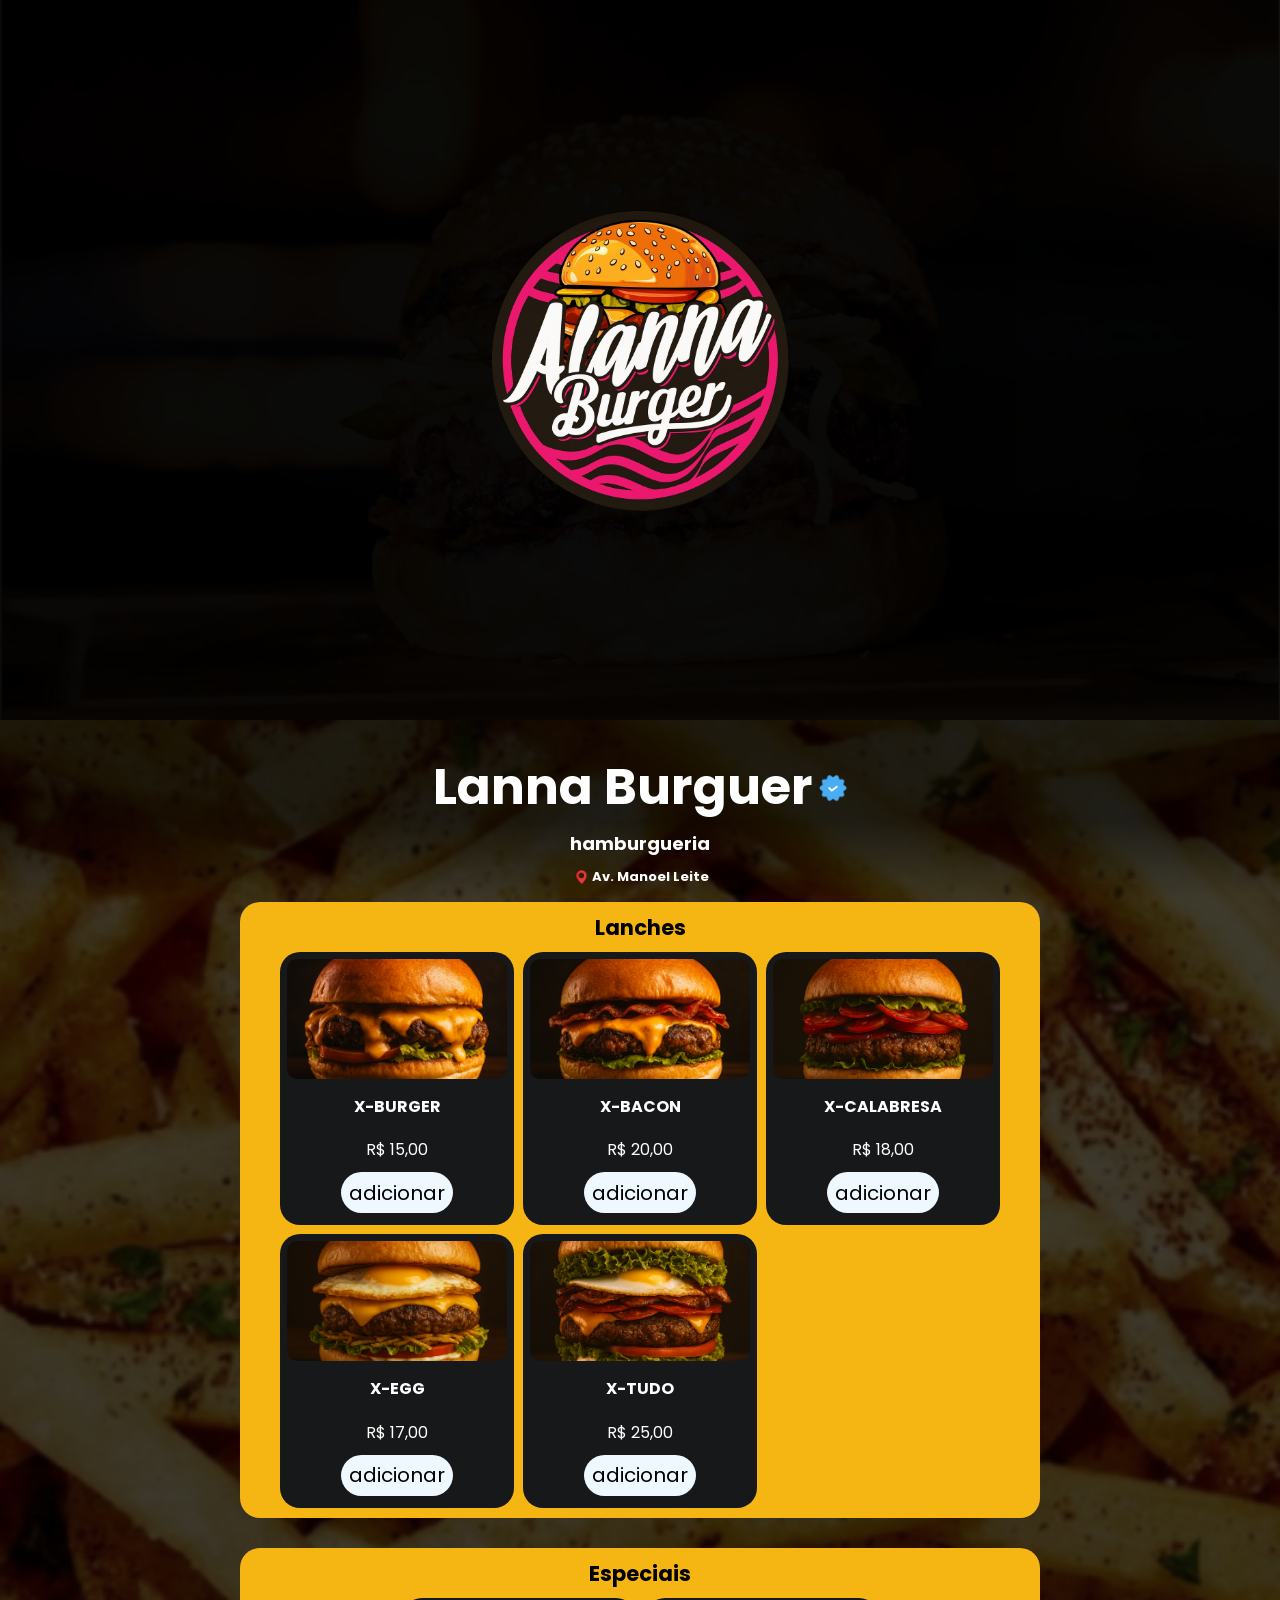
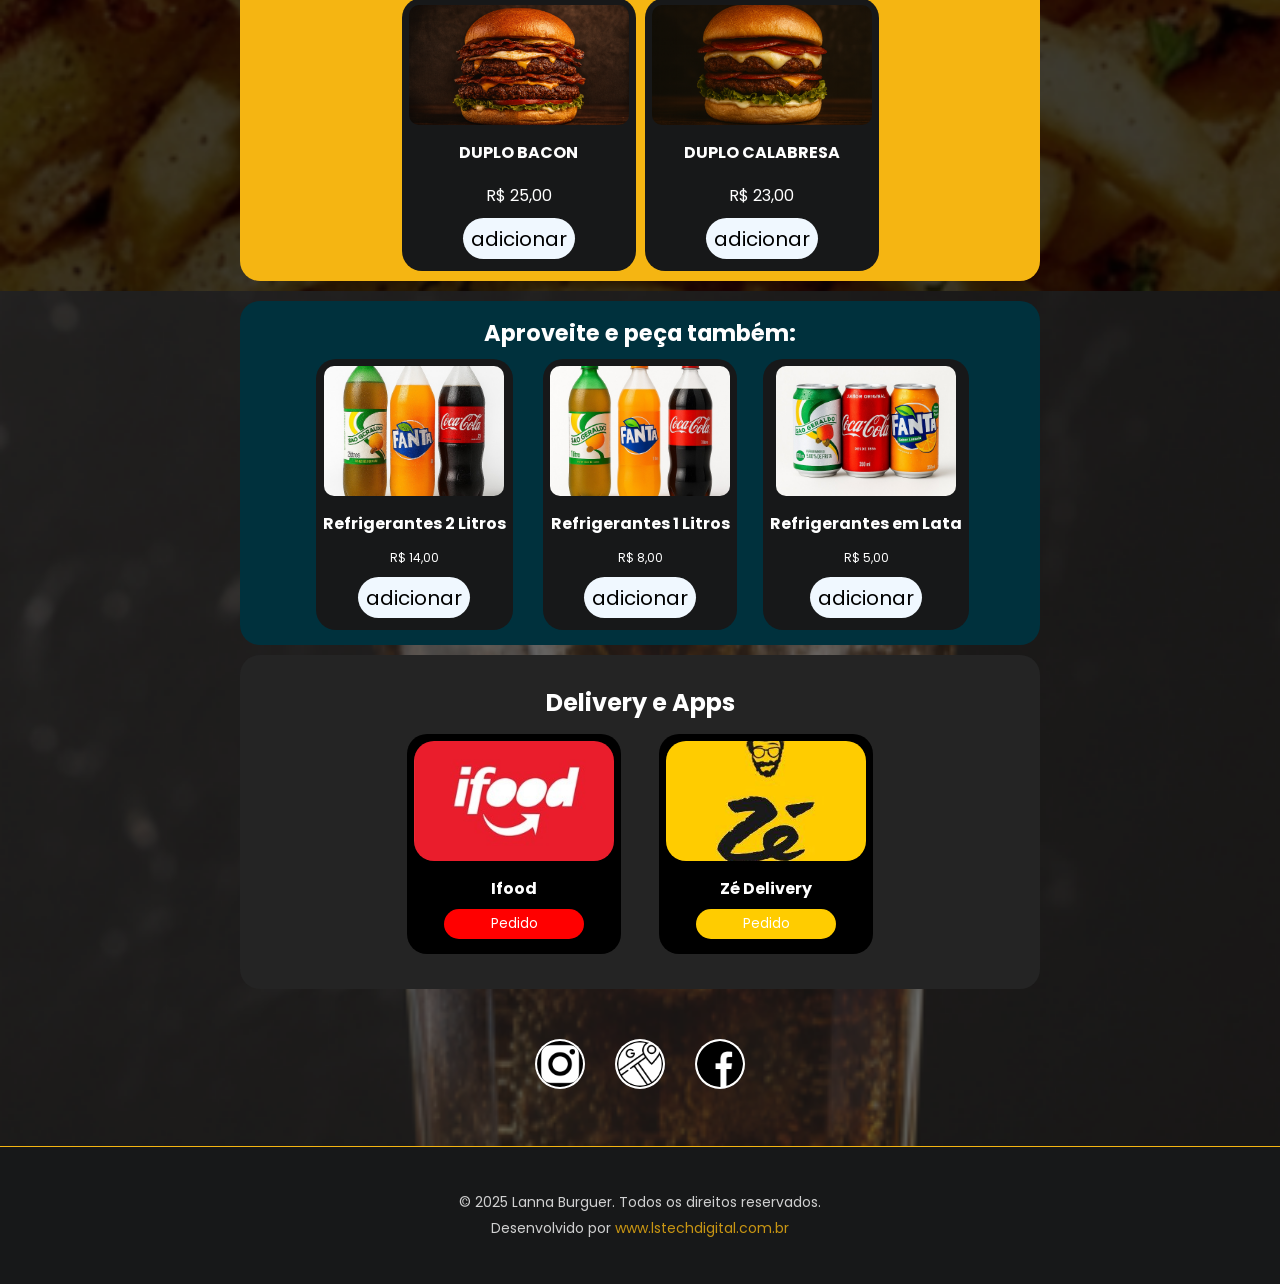
<file: index.html>
<!DOCTYPE html>
<html lang="pt-BR">
<head>

    <link rel="preconnect" href="https://fonts.googleapis.com">
    <link rel="preconnect" href="https://fonts.gstatic.com"crossorigin>


    <meta charset="UTF-8">
    <meta name="viewport" content="width=device-width, initial-scale=1.0">
    <title>Lanna Burguer</title>

    <!-- Preload Critical Assets -->
    <link rel="preload" href="assents/Animação_Comida.webm" as="video" type="video/webm">


    <link rel="stylesheet" href="styles/index.css">
    <link href="https://fonts.googleapis.com/css2?family=Allura&family=Archivo:ital,wght@0,100..900;1,100..900&family=Inter:ital,opsz,wght@0,14..32,100..900;1,14..32,100..900&family=Open+Sans:ital,wght@0,300..800;1,300..800&family=Poppins&family=Roboto+Condensed:ital,wght@0,100..900;1,100..900&display=swap" rel="stylesheet">
    
    <link rel="stylesheet" href="styles/index.css">

    <!-- Favicon Configuration -->
    <link rel="apple-touch-icon" sizes="180x180" href="assents/icones/favicon/apple-touch-icon.png">
    <link rel="icon" type="image/png" sizes="32x32" href="assents/icones/favicon/favicon-32x32.png">
    <link rel="icon" type="image/png" sizes="16x16" href="assents/icones/favicon/favicon-16x16.png">
    <link rel="manifest" href="assents/icones/favicon/site.webmanifest">
    <link rel="shortcut icon" href="assents/icones/favicon/favicon.ico">
    <!-- End Favicon Configuration -->
</head>
<body>

    <header>
        <div class="header-container">
            <video id="bg-video" autoplay loop muted src="assents/vidoe_humbuguer.webm"></video>
            <div class="video-overlay"></div>
            <img class="logo" src="assents/logo Alanna burger (1).png" alt="logo da lana Burguer">
        </div>
    </header>

    <main>

        <div id="principal">

            
            <div id="container_comida">

                <div class="color"></div>
                
                <div class="title-container">
        
                    <article class="title">
                        
                        <div class="title-line">
        
                            <h1>Lanna Burguer</h1>
                            <span id="verificacao"></span>
                            
                        </div>
        
                        <h2>hamburgueria</h2>
        
                    </article>
        
                    <article class="subTitle">
        
                        <span class="localizacao">
                        </span> 
                        <h2>Av. Manoel Leite</h2>
        
                    </article>
        
        
                </div>
        
               
                
                    <div class="container-menu">

        <article class="title-menu">
            <h2>Lanches</h2>
        </article>

        <div class="card-grid">

            <!-- Lanches -->

            <section class="cards" data-produto="x-burger">
                <figure>
                    <img src="assents/img/xburgue.png" alt="imagem de um x-burger" loading="lazy">
                    <figcaption>
                        <h2>X-BURGER</h2>
                    </figcaption>
                </figure>
                <p>R$ 15,00</p>
                <div class="adiciona">
                    <button>adicionar</button>
                </div>
            </section>

            <section class="cards" data-produto="x-bacon">
                <figure>
                    <img src="assents/img/xbacon.png" alt="imagem de um x-bacon" loading="lazy">
                    <figcaption>
                        <h2>X-BACON</h2>
                    </figcaption>
                </figure>
                <p>R$ 20,00</p>
                <div class="adiciona">
                    <button>adicionar</button>
                </div>
            </section>

            <section class="cards" data-produto="x-calabresa">
                <figure>
                    <img src="assents/img/xcalabresa.png" alt="imagem de um x-calabresa" loading="lazy">
                    <figcaption>
                        <h2>X-CALABRESA</h2>
                    </figcaption>
                </figure>
                <p>R$ 18,00</p>
                <div class="adiciona">
                    <button>adicionar</button>
                </div>
            </section>


            <section class="cards" data-produto="x-egg">
                <figure>
                    <img src="assents/img/xegg.png" alt="imagem de um x-egg" loading="lazy">
                    <figcaption>
                        <h2>X-EGG</h2>
                    </figcaption>
                </figure>
                <p>R$ 17,00</p>
                <div class="adiciona">
                    <button>adicionar</button>
                </div>
            </section>

            <section class="cards" data-produto="x-tudo">
                <figure>
                    <img src="assents/img/xtudo.png" alt="imagem de um x-tudo" loading="lazy">
                    <figcaption>
                        <h2>X-TUDO</h2>
                    </figcaption>
                </figure>
                <p>R$ 25,00</p>
                <div class="adiciona">
                    <button>adicionar</button>
                </div>
            </section>
        </div>
    </div>

    <!-- Nova seção de Especiais -->
    <div class="container-menu especiais-container">
        <article class="title-menu">
            <h2>Especiais</h2>
        </article>
        <div class="card-grid">
            <section class="cards" data-produto="duplo-bacon">
                <figure>
                    <img src="assents/img/duplo-bacon.png" alt="imagem de um duplo bacon" loading="lazy">
                    <figcaption>
                        <h2>DUPLO BACON</h2>
                    </figcaption>
                </figure>
                <p>R$ 25,00</p>
                <div class="adiciona">
                    <button>adicionar</button>
                </div>
            </section>

            <section class="cards" data-produto="duplo-calabresa">
                <figure>
                    <img src="assents/img/duplo-calabresa.png" alt="imagem de um duplo calabresa" loading="lazy">
                    <figcaption>
                        <h2 id="duplo-calabresa-title">DUPLO <br>CALABRESA</h2>
                    </figcaption>
                </figure>
                <p>R$ 23,00</p>
                <div class="adiciona">
                    <button>adicionar</button>
                </div>
            </section>
        </div>
    </div>
</div>


                
                

            </div>

            <div id="container_bebida">


                <div class="container-menu">
        
                    <article class="title-menu">
                        <h2>Aproveite e peça também:</h2>
                    </article>

                    <div class="card-grid">
                    <section class="cards" data-produto="refri-2l">
                        <figure>
                            <img src="assents/img/refri-2L.webp" alt="imagem de refrigerantes" loading="lazy">
                            <figcaption>
                                <h2>Refrigerantes 2 Litros</h2>
                            </figcaption>
                        </figure>
                        <p>R$ 14,00</p>
                        <div class="adiciona">
                            <button>adicionar</button>
                        </div>
                    </section>

                    <section class="cards" data-produto="refri-1l">
                        <figure>
                            <img src="assents/img/refri-1L.webp" alt="imagem de uns Refrigerantes" loading="lazy">
                            <figcaption>
                                <h2 id="Refri1Litro">Refrigerantes <br>1 Litro</h2>
                            </figcaption>
                        </figure>
                        <p>R$ 8,00</p>
                        <div class="adiciona">
                            <button>adicionar</button>
                        </div>
                    </section>

                    <section class="cards" data-produto="refri-lata">
                        <figure>
                            <img src="assents/img/refri-lata.webp" alt="imagem de uns Refrigerantes" loading="lazy">
                            <figcaption>
                                <h2>Refrigerantes em Lata</h2>
                            </figcaption>
                        </figure>
                        <p>R$ 5,00</p>
                        <div class="adiciona">
                            <button>adicionar</button>
                        </div>
                    </section>
                    </div>

                    
            </div>

            <div id="container_delivery">
    
                <article class="title-menu">
                    <h2>Delivery e Apps</h2>
                </article>


                <div class="card-grid">

                <section class="cards">
                    <figure>
                        <img src="assents/img/ifood.webp" alt="Logo do Ifood" loading="lazy">
                        <figcaption>
                                <h2>Ifood</h2>
                        </figcaption>
                        <a href="">

                        <button class="botao ifood">Pedido</button>
                        </a>
                    </figure>
                </section>

                <section class="cards">
                    <figure>
                        <img src="assents/img/ze_delivere.webp" alt="Logo do Zé Delivery" loading="lazy">
                        <figcaption>
                                <h2>Zé Delivery</h2>
                        </figcaption>
                        <a href="">

                            <button class="botao ze">Pedido</button>
                        </a>
                    </figure>
                </section>
                </div>

            </div>

            <section class="contact-icons">
                <a href="#"><img src="assents/icones/instagram.png" alt="Instagram" loading="lazy"></a>
                <a href="#"><img src="assents/icones/mapas-do-google.png" alt="Google Maps" loading="lazy"></a>

                <a href="#"><img src="assents/icones/facebook.png" alt="Facebook" loading="lazy"></a>
            </section>
            
        </div>

    </main>


    <aside class="carrinho">
        <h2>Ir para carrinho</h2>
        <a href="paginas/compras.html">
            <button>
                <!-- <h3>IR</h3> -->
                <span class="carro"></span>
            </button>

        </a>
    </aside>


     <!-- Modal para seleção de itens -->


                <!-- Pasteis Simples -->
    <div id="modal-container" class="modal-container">
        <div class="modal">
            <button class="fechar">X</button>
            <div class="modal-header">
                <h2>Personalize seu pedido</h2>
                
                <div class="item-info">

                    <h3>Pastel de Carne</h3>
                </div>
            </div>
            
            <div class="opcoes modal-body">
                <!-- As opções geradas pelo JS virão aqui -->
            </div>

            <button class="adicionar-carrinho">Adicionar ao carrinho</button>
        </div>
    </div>


    <footer>
        <div class="footer-content">
            <div class="footer-info">
                <p>© 2025 Lanna Burguer. Todos os direitos reservados.</p>
                <p>Desenvolvido por <a href="https://www.lstechdigital.com.br/" target="_blank">www.lstechdigital.com.br</a></p>
            </div>
        </div>
    </footer>



<script src="scripts/index.js"></script>
<script src="scripts/carrinho.js" type="module"></script>
<script src="scripts/modal.js" type="module"></script>
<script src="scripts/modules/cartCleaner.js" type="module"></script>

</body>

</html>
</file>
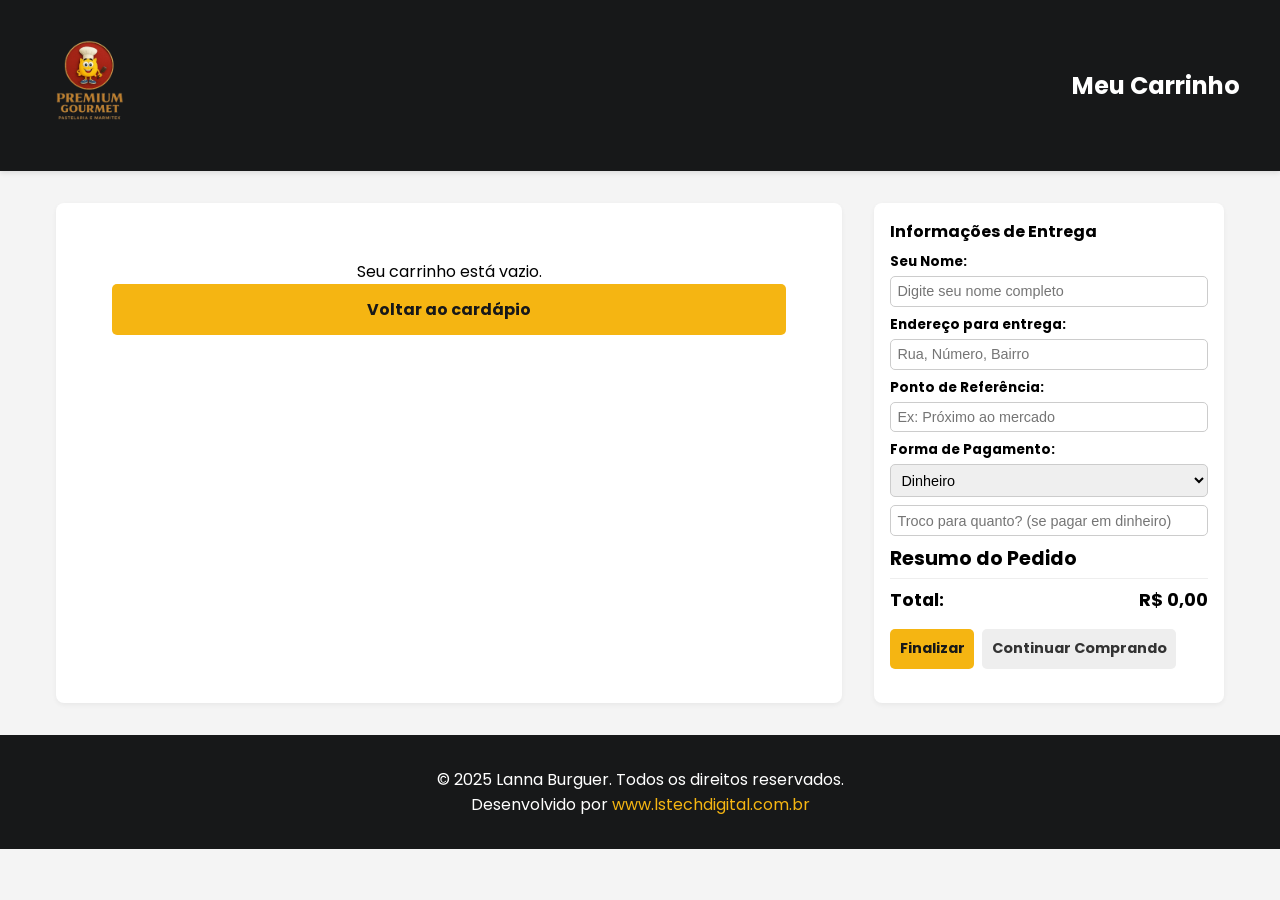
<file: paginas/compras.html>
<!DOCTYPE html>
<html lang="pt-BR">
<head>
    <meta charset="UTF-8">
    <meta name="viewport" content="width=device-width, initial-scale=1.0">
    <title>Carrinho de Compras - Lanna Burguer</title>

    <link rel="preconnect" href="https://fonts.googleapis.com">
    <link rel="preconnect" href="https://fonts.gstatic.com" crossorigin>
    <link href="https://fonts.googleapis.com/css2?family=Poppins&display=swap" rel="stylesheet">

    <link rel="stylesheet" href="../styles/compras.css">

    <link rel="shortcut icon" href="../assents/icones/favicon/favicon.ico">
</head>
<body>

    <header class="header-compras">
        <div class="header-container">
            <a href="../index.html">
                <img class="logo" src="../assents/logo-removebg.png" alt="Logo da Lanna Burguer">
            </a>
            <h1>Meu Carrinho</h1>
        </div>
    </header>

    <main class="container-compras">
        <div id="carrinho-container">
            <!-- Itens do carrinho serão inseridos aqui pelo JavaScript -->
            <div id="carrinho-items"></div>

            <div id="carrinho-vazio" class="hidden">
                <p>Seu carrinho está vazio.</p>
                <a href="../index.html" class="btn">Voltar ao cardápio</a>
            </div>
        </div>

        <aside id="carrinho-summary">
            
             <div class="entrega-info">
                <h3>Informações de Entrega</h3>
                <label for="nome">Seu Nome:</label>
                <input type="text" id="nome" name="nome" placeholder="Digite seu nome completo">

                <label for="endereco">Endereço para entrega:</label>
                <input type="text" id="endereco" name="endereco" placeholder="Rua, Número, Bairro">
                
                <label for="referencia">Ponto de Referência:</label>
                <input type="text" id="referencia" name="referencia" placeholder="Ex: Próximo ao mercado">
                
                <label for="forma-pagamento">Forma de Pagamento:</label>
                <select id="forma-pagamento" name="forma-pagamento">
                    <option value="dinheiro">Dinheiro</option>
                    <option value="cartao">Cartão de Crédito/Débito</option>
                    <option value="pix">PIX</option>
                </select>
                <input type="text" id="troco" name="troco" placeholder="Troco para quanto? (se pagar em dinheiro)">
            </div>
            
            <h2>Resumo do Pedido</h2>
            <div class="summary-total">
                <span>Total:</span>
                <span id="total-price">R$ 0,00</span>
            </div>

            <div class="summary-actions">
                <button id="finalizar-pedido" class="btn">Finalizar</button>
                <a href="../index.html" class="btn-secondary">Continuar Comprando</a>
            </div>
        </aside>
    </main>

    <footer class="footer-compras">
        <p>© 2025 Lanna Burguer. Todos os direitos reservados.</p>
        <p>Desenvolvido por <a href="https://www.lstechdigital.com.br/" target="_blank">www.lstechdigital.com.br</a></p>
    </footer>

    <script src="../scripts/compras.js"></script>
    <script src="../scripts/modules/cartCleaner.js" type="module"></script>

</body>
</html>
</file>
<file: styles/index.css>
@import url(global.css);
@import url(header.css);
@import url(main.css);
@import url(aside.css);
@import url(modal.css);
@import url(footer.css);
@import url(compras.css);
</file>
<file: styles/compras.css>
/* styles/compras.css */
@import url(global.css);

body {
    background-color: #f4f4f4;
}

.header-compras {
    background-color: var(--bg-asents);
    color: var(--font-color);
    padding: 1rem;
    box-shadow: 0 2px 5px rgba(0,0,0,0.1);

    & .header-container {
        display: flex;
        align-items: center;
        justify-content: center; /* Centraliza para mobile */
        max-width: 1200px;
        margin: 0 auto;
    }

    & .logo {
        width: 100px;
        height: auto;
        position: static; /* Sobrescreve o position: absolute */
        transform: none; /* Remove a centralização do transform */
    }

    & h1 {
        font-size: 1.5rem;
        margin: 0;
    }
}

.container-compras {
    display: flex;
    flex-direction: column;
    max-width: 1200px;
    margin: 2rem auto;
    gap: 2rem;
    padding: 0 1rem;
}

#carrinho-container {
    flex-grow: 1;
    background-color: #fff;
    padding: 1.5rem;
    border-radius: 8px;
    box-shadow: 0 2px 5px rgba(0,0,0,0.05);
}

.carrinho-item {
    display: flex;
    align-items: center;
    gap: 1rem;
    padding: 1rem 0;
    border-bottom: 1px solid #eee;

    &:last-child {
        border-bottom: none;
    }

    & .item-details {
        flex-grow: 1;

        & h3 {
            font-size: 1.1rem;
            margin: 0 0 0.25rem 0;
        }

        & .item-sabor {
            font-size: 0.9rem;
            color: #666;
            margin-bottom: 0.5rem;
        }
    }

    & .item-price {
        font-weight: bold;
    }

    & .item-quantity {
        display: flex;
        align-items: center;
        gap: 0.5rem;

        & button {
            width: 30px;
            height: 30px;
            border: 1px solid #ccc;
            text-align: center;
            border-radius: 5px;
            background-color: #f9f9f9;
            font-size: 1.2rem;
            line-height: 1;
            cursor: pointer;
        }

        & span {
            min-width: 20px;
            text-align: center;
            font-weight: bold;
        }
    }

    & .item-remove {
        & button {
            background: none;
            border: none;
            color: red;
            font-size: 1rem;
            cursor: pointer;

            &:hover{
                border-radius: 5px;
                padding: 3px;
                background-color: red;
                color: white;
            }
        }
    }
}

#carrinho-summary {
    width: 100%;
    background-color: #fff;
    padding: 1.5rem;
    border-radius: 8px;
    box-shadow: 0 2px 5px rgba(0,0,0,0.05);

    & h2 {
        margin-top: 0;
        border-bottom: 1px solid #eee;
        padding-bottom: 0.5rem;
        margin-bottom: 1rem;
    }

    & .summary-total {
        display: flex;
        justify-content: space-between;
        font-size: 1.2rem;
        font-weight: bold;
        margin-bottom: 1.5rem;
    }

    & .summary-actions {
        display: flex;
        flex-direction: column;
        gap: 1rem;
    }
}

.btn, .btn-secondary {
    display: block;
    text-align: center;
    padding: 0.8rem;
    border-radius: 5px;
    text-decoration: none;
    font-weight: bold;
}

.btn {
    background-color: var(--bg-cards);
    color: var(--bg-asents);
}

.btn-secondary {
    background-color: #eee;
    color: #333;
}

.entrega-info {
    margin-top: 2rem;

    & h3 {
        margin-bottom: 1rem;
    }

    & label {
        display: block;
        margin-bottom: 0.5rem;
        font-weight: bold;
    }

    & input, & select {
        width: 100%;
        padding: 0.7rem;
        border: 1px solid #ccc;
        border-radius: 5px;
        margin-bottom: 1rem;
    }
}

#troco {
    display: none; /* Hidden by default */
}

#carrinho-vazio {
    text-align: center;
    padding: 2rem;

    &.hidden {
        display: none;
    }
}

.footer-compras {
    text-align: center;
    padding: 2rem 1rem;
    margin-top: 2rem;
    background-color: var(--bg-asents);
    color: var(--font-color);

    & a {
        color: var(--bg-cards);
    }
}

@media (min-width: 768px) {

    .header-compras{
        padding: 2rem;
    }

    .container-compras {
        flex-direction: row;
        align-items: flex-start;
    }

    #carrinho-summary {
        width: 350px;
        height: 500px;
        position: sticky;
        top: 2rem;
        padding: 1rem; /* Reduz o padding geral */
    }

    #carrinho-summary h2 {
        font-size: 1.2rem; /* Reduz o tamanho da fonte do título */
        padding-bottom: 0.3rem;
        margin-bottom: 0.5rem;
    }

    .entrega-info {
        margin-top: 0;
    }

    .entrega-info h3 {
        font-size: 1rem; /* Reduz o tamanho da fonte */
        margin-bottom: 0.5rem;
    }

    .entrega-info label {
        font-size: 0.85rem; /* Reduz o tamanho da fonte */
        margin-bottom: 0.25rem;
    }

    .entrega-info input, 
    .entrega-info select {
        padding: 0.4rem; /* Reduz o padding */
        margin-bottom: 0.5rem; /* Reduz a margem */
        font-size: 0.9rem;
    }

    #carrinho-summary .summary-actions{
        flex-direction: row;
    }

    #carrinho-summary .summary-total {
        font-size: 1.1rem; /* Reduz o tamanho da fonte */
        margin-bottom: 1rem;
    }

    #carrinho-summary .summary-actions {
        gap: 0.5rem; /* Reduz o espaço entre os botões */
    }

    #carrinho-summary .btn, 
    #carrinho-summary .btn-secondary {
        padding: 0.6rem; /* Reduz o padding dos botões */
        font-size: 0.9rem;
    }

    #carrinho-container{
        height: 500px;
        overflow-y: auto;
    }

    .header-compras .header-container {
        justify-content: space-between; /* Restaura para desktop */
    }
}
</file>
